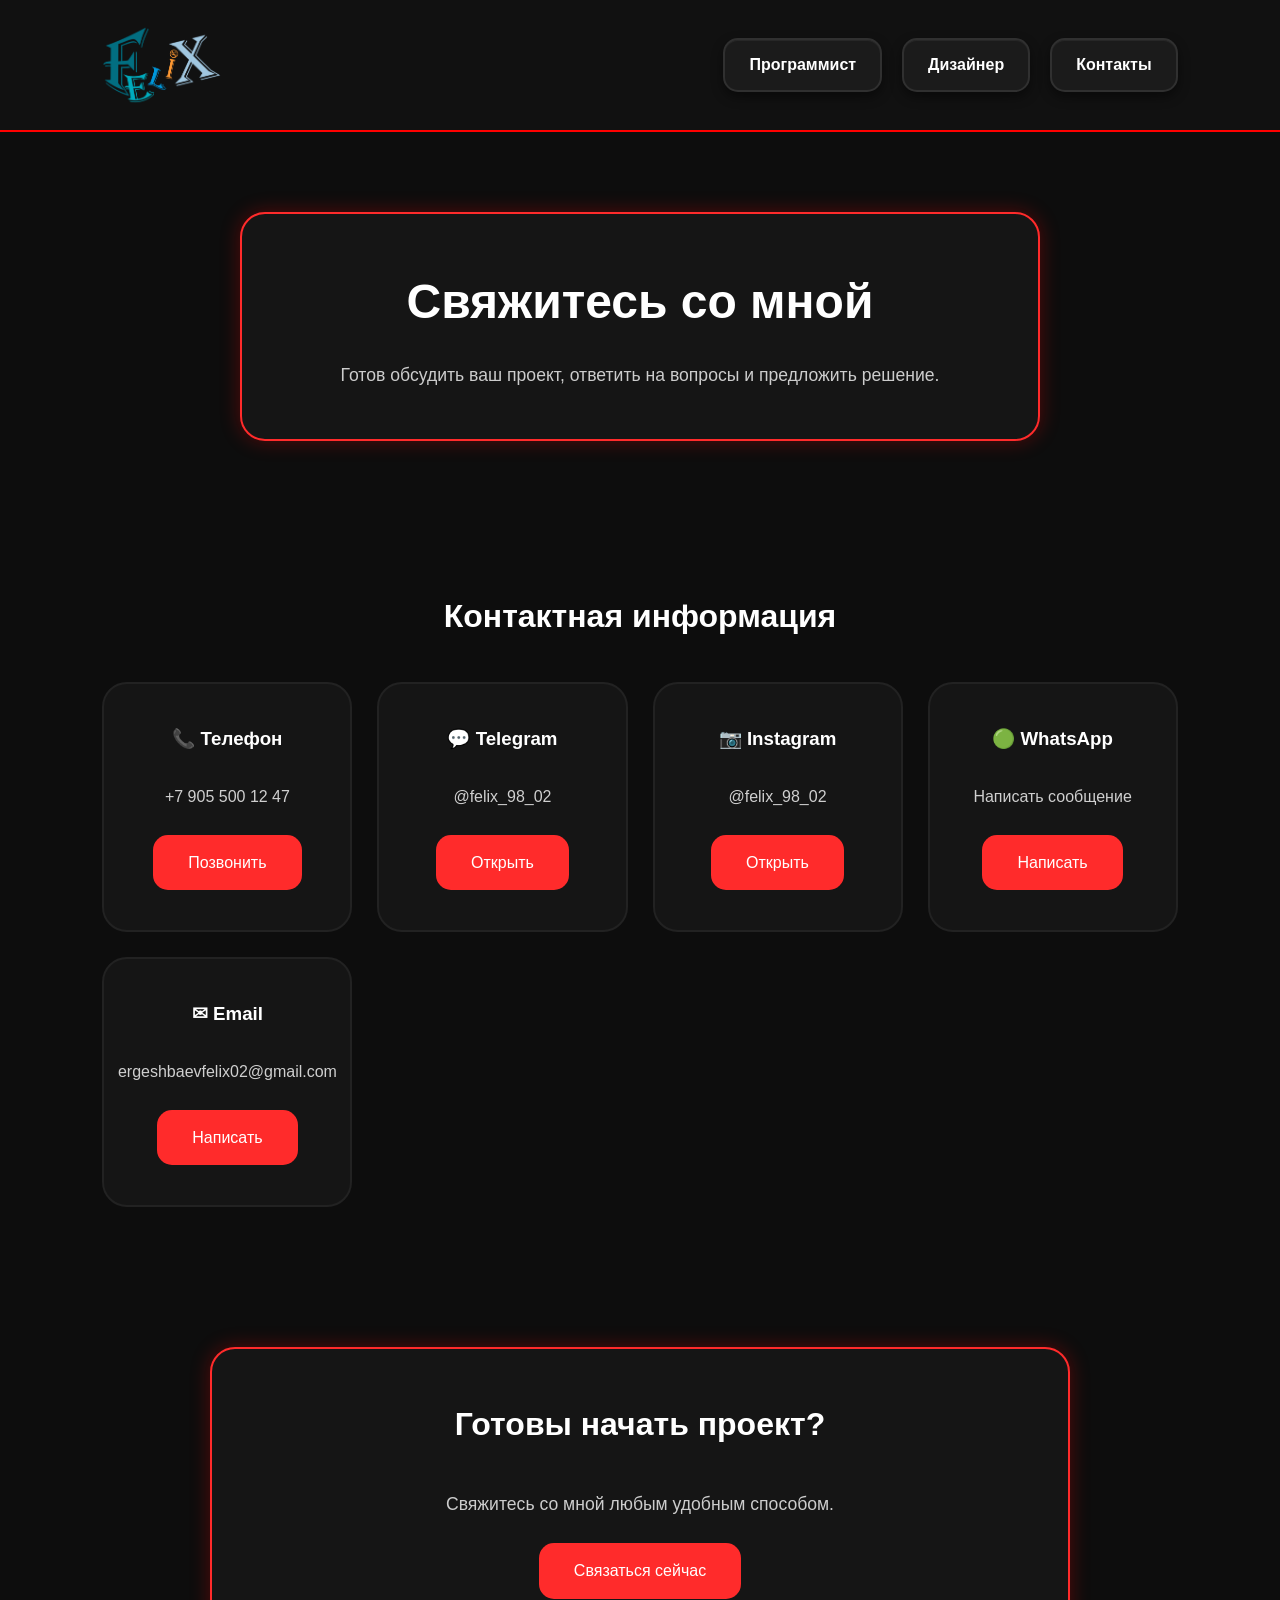
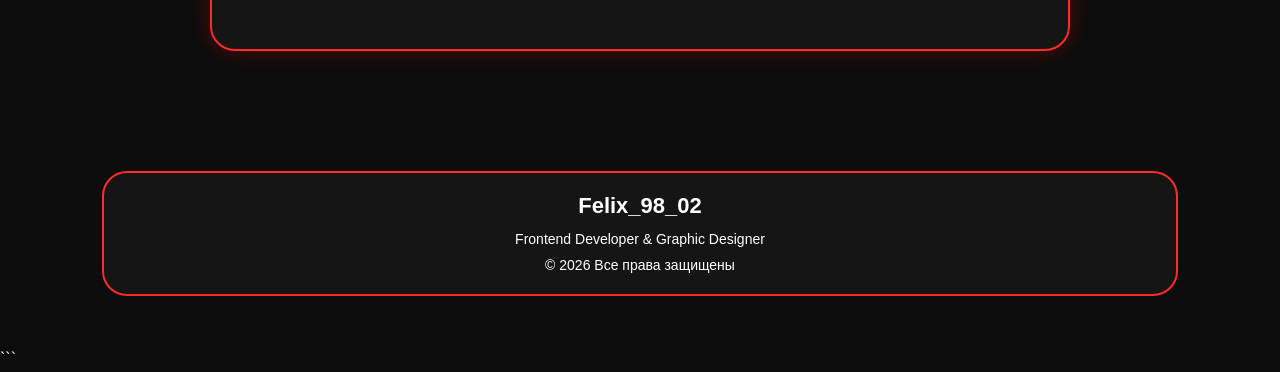
<file: contacts.html>
<!DOCTYPE html>
<html lang="ru">
<head>
    <meta charset="UTF-8">
    <meta name="viewport" content="width=device-width, initial-scale=1.0">
    <title>Контакты</title>
    <link rel="icon" type="image/png" href="images/logo.png">
    <link rel="stylesheet" href="css/style.css">
</head>
<body>


    <header class="navbar">

    <div class="logo">
        <img src="images/logo.png" alt="Logo">
    </div>


    <div class="burger">

        <span></span>
        <span></span>
        <span></span>

    </div>


    <ul class="nav-links">

        <li><a href="index.html">Программист</a></li>
        <li><a href="design.html">Дизайнер</a></li>
        <li><a href="contacts.html">Контакты</a></li>

    </ul>

</header>
<div class="overlay"></div>



    <section class="hero">

        <div class="hero-card">

            <h1>Свяжитесь со мной</h1>

            <p>
                Готов обсудить ваш проект,
                ответить на вопросы и предложить решение.
            </p>

        </div>

    </section>


    <section class="contacts">

        <h2>Контактная информация</h2>

        <div class="cards">

            
            <div class="card contact-card">

                <h3>📞 Телефон</h3>

                <p>
                    +7 905 500 12 47
                </p>

                <a href="tel:+79055001247" class="btn">
                    Позвонить
                </a>

            </div>

            
            <div class="card contact-card">

                <h3>💬 Telegram</h3>

                <p>
                    @felix_98_02
                </p>

                <a
                    href="https://t.me/@felix_98_02"
                    target="_blank"
                    class="btn"
                >
                    Открыть
                </a>

            </div>

          
            <div class="card contact-card">

                <h3>📷 Instagram</h3>

                <p>
                    @felix_98_02
                </p>

                <a
                    href="https://instagram.com/felix_98_02"
                    target="_blank"
                    class="btn"
                >
                    Открыть
                </a>

            </div>

           
            <div class="card contact-card">

                <h3>🟢 WhatsApp</h3>

                <p>
                    Написать сообщение
                </p>

                <a
                    href="https://wa.me/9055001247"
                    target="_blank"
                    class="btn"
                >
                    Написать
                </a>

            </div>
            
            <div class="card contact-card">

                <h3>✉ Email</h3>

                <p>
                    ergeshbaevfelix02@gmail.com
                </p>

                <a
                    href="mailto:ergeshbaevfelix02@gmail.com"
                    class="btn"
                >
                    Написать
                </a>

            </div>

        </div>

    </section>

    
    <section class="quick-contact">

        <div class="hero-card">

            <h2>Готовы начать проект?</h2>

            <p>
                Свяжитесь со мной любым удобным способом.
            </p>

            <a href="tel:+79055001247" class="btn">
                Связаться сейчас
            </a>

        </div>

    </section>

   
    <footer>

        <div class="footer-card">

            <h3>Felix_98_02</h3>

            <p>
                Frontend Developer & Graphic Designer
            </p>

            <p>
                © 2026 Все права защищены
            </p>

        </div>

    </footer>
<script src="js/script.js"></script>
</body>
</html>
```
</file>
<file: css/style.css>
* {
    margin: 0;
    padding: 0;
    box-sizing: border-box;
}

body {
    background: #0d0d0d;
    color: white;
    font-family: Arial, sans-serif;
    line-height: 1.6;
}



.navbar {
    
    display: flex;
   
    justify-content: space-between;
    align-items: center;

     padding: 25px 8%;

    background: #111;
    border-bottom: 2px solid #ff0000;
}

.logo {
    font-size: 28px;
    font-weight: bold;
    color: #ff2b2b;
}

.nav-links {
    display: flex;
    list-style: none;
    gap: 20px;
}

.nav-links a {
    
    position: relative;
    overflow: hidden;

    display: flex;
    justify-content: center;
    align-items: center;

    padding: 12px 24px;

    color: white;
    text-decoration: none;
    font-weight: 600;

    background: #1b1b1b;

    border: 2px solid #303030;
    border-radius: 15px;

    transition: all .35s ease;

    box-shadow:
        0 5px 12px rgba(0,0,0,.45),
        inset 0 1px 0 rgba(255,255,255,.05);

    z-index: 1;
}
.nav-links a::before {

    content: "";

    position: absolute;

    top: 0;
    left: -100%;

    width: 100%;
    height: 100%;

    background: #ff2b2b;

    transition: left .35s ease;

    z-index: -1;
}

.nav-links a:hover::before {
    width: 100%;
}

.nav-links a:hover::after {
    height: 100%;
}

.nav-links a:hover {

    color: white;

    border-color: #ff2b2b;

    transform: translateY(-3px);

    box-shadow:
        0 0 20px rgba(255,0,0,.5),
        0 10px 25px rgba(0,0,0,.6);
}

.nav-links a:hover::before {

    left: 0;
}

.nav-links a:active {

    transform: translateY(1px);
}
.nav-links a:active {

    transform: translateY(1px);

    box-shadow:
        0 0 8px rgba(255,43,43,.5);
}


.hero {
    padding: 80px 8%;
    display: flex;
    justify-content: center;
}

.hero-card {
    width: 100%;
    max-width: 800px;

    background: #151515;

    padding: 50px;

    border-radius: 25px;

    border: 2px solid #ff2b2b;

    text-align: center;

    box-shadow: 0 0 20px rgba(255,0,0,.3);
}

.hero-card h1 {
    font-size: 3rem;
    margin-bottom: 20px;
}

.hero-card p {
    font-size: 1.1rem;
    color: #ccc;
}



.btn {
    display: inline-block;

    margin-top: 25px;

    background: #ff2b2b;
    color: white;

    text-decoration: none;

    padding: 15px 35px;

    border-radius: 15px;

    transition: .3s;
}

.btn:hover {
    transform: translateY(-5px);

    background: #ff4444;

    box-shadow: 0 0 20px red;
}



section {
    padding: 70px 8%;
}

section h2 {
    text-align: center;

    margin-bottom: 40px;

    font-size: 2rem;
}



.cards {
    display: grid;

    grid-template-columns: repeat(auto-fit, minmax(250px, 1fr));

    gap: 25px;
}

.card {
    background: #151515;

    min-height: 250px;

    padding: 25px;

    border-radius: 25px;

    border: 2px solid #222;

    display: flex;

    flex-direction: column;

    justify-content: center;

    align-items: center;

    text-align: center;

    transition: .3s;
}

.card:hover {
    transform: translateY(-10px);

    border-color: #ff2b2b;

    box-shadow: 0 0 20px rgba(255,0,0,.4);
}

.card h3 {
    margin-bottom: 15px;
}

.card p {
    color: #cfcfcf;
}



.image-card img {
    width: 120px;
    height: 120px;

    object-fit: contain;

    margin-bottom: 20px;
}



.portfolio-card {
    font-size: 1.5rem;
    font-weight: bold;
}



.contact-card {
    gap: 15px;
}

.contact-card .btn {
    margin-top: 10px;
}



footer {
    padding: 50px 8%;
}

.footer-card {
    background: #151515;
    padding: 15px 20px;
    border-radius: 25px;
    text-align: center;
    border: 2px solid #ff2b2b;
}

.footer-card h3 {
    margin-bottom: 5px;
    font-size: 22px;
}

.footer-card p {
    margin: 3px 0;
    font-size: 14px;
}


::-webkit-scrollbar {
    width: 10px;
}

::-webkit-scrollbar-track {
    background: #111;
}

::-webkit-scrollbar-thumb {
    background: #ff2b2b;
    border-radius: 20px;
}



.burger {

    display: none;

    width: 35px;
    height: 28px;

    cursor: pointer;

    position: relative;

    z-index: 1001;

}

.burger span{

    position:absolute;

    width:100%;
    height:4px;

    background:#fff;

    border-radius:10px;

    transition:.35s;

}

.burger span:nth-child(1){

    top:0;

}

.burger span:nth-child(2){

    top:12px;

}

.burger span:nth-child(3){

    top:24px;

}


.burger.active span:nth-child(1){

    transform: rotate(45deg);

    top:12px;

}

.burger.active span:nth-child(2){

    opacity:0;

}

.burger.active span:nth-child(3){

    transform: rotate(-45deg);

    top:12px;

}


.overlay{

    position:fixed;

    inset:0;

    background:rgba(0,0,0,.45);

    backdrop-filter:blur(3px);
    -webkit-backdrop-filter:blur(3px);

    opacity:0;

    visibility:hidden;

    transition:.35s;

    z-index:900;

}
.overlay.active{

    opacity:1;

    visibility:visible;

}
@media (max-width:768px){


    

    .nav-links a{

    width:200px;

    height:56px;

    display:flex;

    justify-content:center;

    align-items:center;

    text-align:center;

}
    .nav-links::before{
        transition:
    right .45s cubic-bezier(.23,1,.32,1),
    opacity .35s ease,
    transform .35s ease;

    content:"";

    position:absolute;

    top:0;
    left:0;

    width:100%;
    height:3px;

    background:linear-gradient(
        90deg,
        transparent,
        #ff2b2b,
        transparent
    );

}

    


   

    .burger{

        display:block;

    }

   

    .nav-links{
        .logo img{

    height:55px;

}
        transform: translateX(30px) scale(.96);
opacity:0;


    position:fixed;
    opacity:0;

transform:translateX(30px) scale(.96);

    top:0;
    right:-100%;

    width:300px;

    height:100vh;

    display:flex;

    flex-direction:column;

    justify-content:center;

    align-items:center;

    gap:35px;

    background:rgba(20,20,20,.82);

    backdrop-filter:blur(16px);
    -webkit-backdrop-filter:blur(16px);

    border-left:1px solid rgba(255,255,255,.08);

    box-shadow:
        -15px 0 35px rgba(0,0,0,.6),
        inset 1px 0 rgba(255,255,255,.05);

    transition:
    right .45s cubic-bezier(.23,1,.32,1);

    z-index:1000;

}

   

    .nav-links.active{

    right:0;

    opacity:1;

    transform:translateX(0) scale(1);
    display:flex;

}

    .nav-links li{

    list-style:none;

    opacity:0;

    transform:translateX(40px);

    transition:
        opacity .45s ease,
        transform .45s ease;

}
.nav-links.active li{

    opacity:1;

    transform:translateX(0);

}
.nav-links.active li:nth-child(1){

    transition-delay:.10s;

}

.nav-links.active li:nth-child(2){

    transition-delay:.20s;

}

.nav-links.active li:nth-child(3){

    transition-delay:.30s;

}
    .hero{

        padding:40px 20px;

    }

    .hero-card{

        padding:30px 20px;

    }

    .hero-card h1{

        font-size:2rem;

    }

    .cards{

        grid-template-columns:1fr;

    }

    .logo img{

        height:60px;

    }

}
```
```css


.hidden {
    opacity: 0;
    transform: translateY(50px);
    transition: all .8s ease;
}

.show {
    opacity: 1;
    transform: translateY(0);
}
```
.quick-contact {
    width: 100%;

    display: flex;
    justify-content: center;
    align-items: center;

    padding: 70px 0;
}

.quick-contact .hero-card {
    max-width: 1000px;
    width: 80%;

    margin: 0 auto;
}
.hero-card {
    display: flex;
    flex-direction: column;
    align-items: center;
}
.logo img {
    height: 80px;
    width: auto;
    display: block;
}


body.menu-open{

    overflow:hidden;

    height:100vh;

}
</file>
